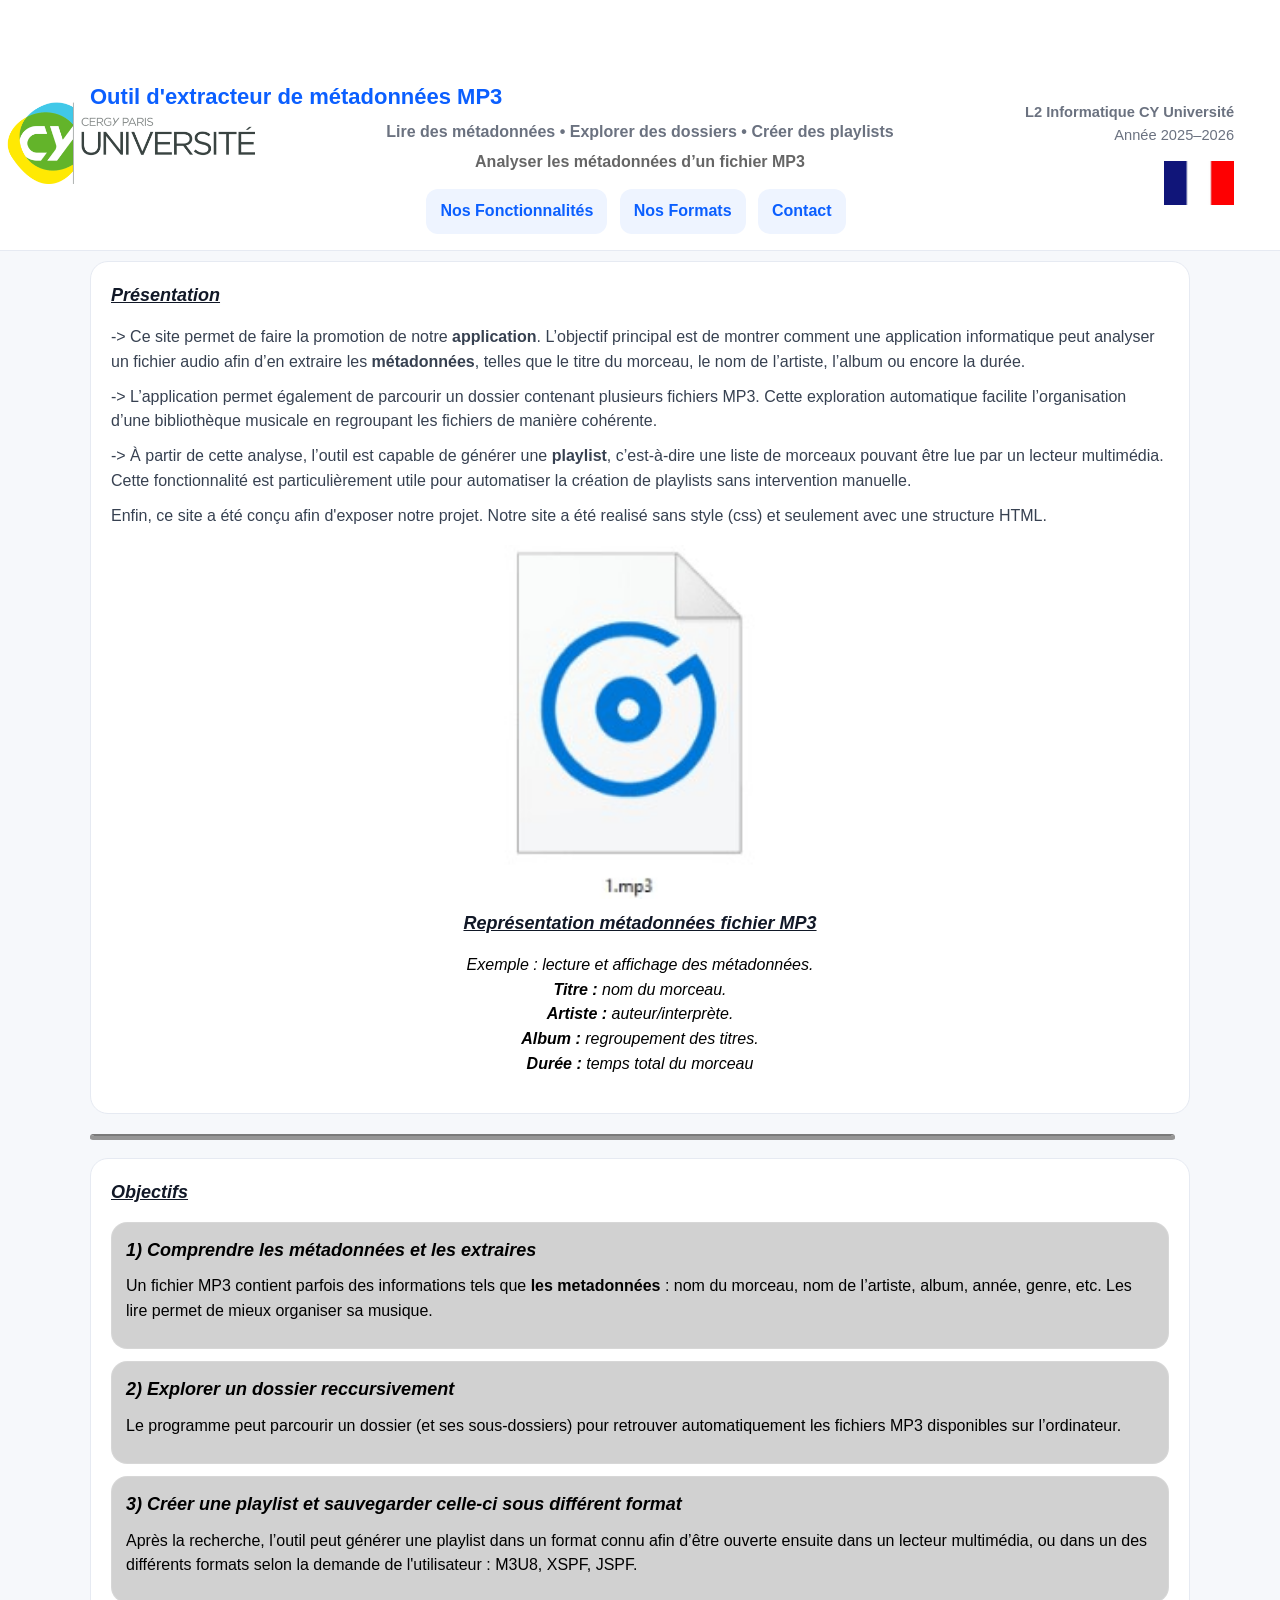
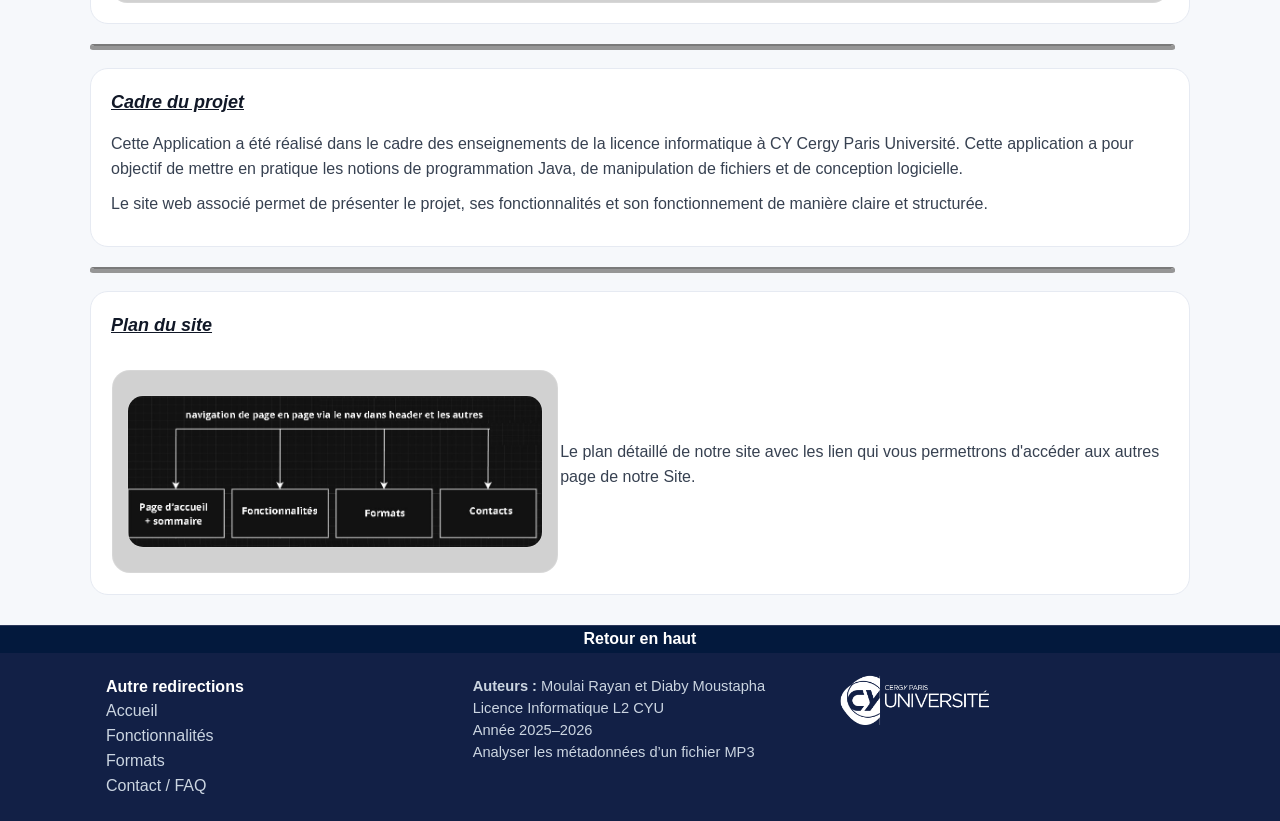
<file: index.html>
<!DOCTYPE html>
<html lang="fr">
<head>
  <meta charset="UTF-8">
  <title>Accueil</title>
  <link rel="icon" type="image/jpeg" href="icon.jpg">
  <meta name="description" content="MP3, métadonnées et playlists.">
  <link rel="stylesheet" href="style.css">
</head>
<body>
<header id="top" class="site-header">
  <table class="header-table">
    <tr>
      <td class="header-left">
        <img id="logo" src="1er.png" alt="cyu">
      </td>
      <td class="header-right">
        <p class="header-meta">
          <strong>L2 Informatique CY Université</strong><br>
          Année 2025–2026
        </p>
        <img id="scndlogo" src="france.jpg" alt="France">
      </td>
    </tr>
  </table>
  <br>
  <br>
  <h1 class="title">Outil d'extracteur de métadonnées MP3</h1>

  <p class="subtitle">
    <strong>Lire des métadonnées • Explorer des dossiers • Créer des playlists</strong>
  </p>

  <p class="highlight">
    <strong>Analyser les métadonnées d’un fichier MP3</strong>
  </p>

  <nav class="main-nav">
    <a href="fonctionnalites.html">Nos Fonctionnalités</a>
    <a href="formats.html">Nos Formats</a>
    <a href="contact.html">Contact</a>
  </nav>
</header>

<main id="container">

  <section>
    <h2 class="section-title"><u><em>Présentation</em></u></h2>

    <p>
      -> Ce site permet de faire la promotion de notre <strong>application</strong>.
      L’objectif principal est de montrer comment une application informatique peut analyser un fichier audio afin d’en extraire les <strong>métadonnées</strong>,
      telles que le titre du morceau, le nom de l’artiste, l’album ou encore la durée.
    </p>

    <p>
      -> L’application permet également de parcourir un dossier contenant plusieurs fichiers MP3.
      Cette exploration automatique facilite l’organisation d’une bibliothèque musicale en regroupant les fichiers de manière cohérente.
    </p>

    <p>
      -> À partir de cette analyse, l’outil est capable de générer une <strong>playlist</strong>,
      c’est-à-dire une liste de morceaux pouvant être lue par un lecteur multimédia. Cette fonctionnalité est particulièrement utile pour automatiser la création de playlists sans intervention manuelle.
    </p>

    <p>
      Enfin, ce site a été conçu afin d'exposer notre projet. Notre site a été realisé sans style (css) et seulement avec une structure HTML.
    </p>

    <figure>

  <img class="media-img" src="hero.jpg" alt="Illustration MP3">

  <figcaption class="media-caption">
    <h2 class="section-title">
      <strong><u><em>Représentation métadonnées fichier MP3</em></u></strong>
    </h2>

    Exemple : lecture et affichage des métadonnées.<br>
    <strong>Titre :</strong> nom du morceau.<br>
    <strong>Artiste :</strong> auteur/interprète.<br>
    <strong>Album :</strong> regroupement des titres.<br>
    <strong>Durée :</strong> temps total du morceau
  </figcaption>

    </figure>
  </section>

  <hr>

  <section>
    <h2 class="section-title"><u><em>Objectifs</em></u></h2>

    <article class="article">
      <h3 class="article-title"><em>1) Comprendre les métadonnées et les extraires</em></h3>
      <p class="part">
        Un fichier MP3 contient parfois des informations tels que <strong>les metadonnées</strong> : nom du morceau,
        nom de l’artiste, album, année, genre, etc. Les lire permet de mieux organiser sa musique.
      </p>
    </article>

    <article class="article">
      <h3 class="article-title"><em>2) Explorer un dossier reccursivement</em></h3>
      <p class="part">
        Le programme peut parcourir un dossier (et ses sous-dossiers) pour retrouver automatiquement
        les fichiers MP3 disponibles sur l’ordinateur.
      </p>
    </article>

    <article class="article">
      <h3 class="article-title"><em>3) Créer une playlist et sauvegarder celle-ci sous différent format</em></h3>
      <p class="part">
        Après la recherche, l’outil peut générer une playlist dans un format connu afin d’être
        ouverte ensuite dans un lecteur multimédia, ou dans un des différents formats selon la demande de l'utilisateur : M3U8, XSPF, JSPF.
      </p>
    </article>
  </section>

  <hr>

  <section>
    <h2 class="section-title"><u><em>Cadre du projet</em></u></h2>

    <p>
      Cette Application a été réalisé dans le cadre des enseignements de la licence informatique
      à CY Cergy Paris Université. Cette application a pour objectif de mettre en pratique les notions
      de programmation Java, de manipulation de fichiers et de conception logicielle.
    </p>

    <p>
      Le site web associé permet de présenter le projet, ses fonctionnalités et son fonctionnement
      de manière claire et structurée.
    </p>
  </section>

  <hr>

  <section>
    <h2 class="section-title"><u><em>Plan du site</em></u></h2>

    <table class="format-table">
      <tr>
        <td class="format-cell-media">
          <figure class="media-card">
            <img class="media-last" src="dia.jpg" alt="dia">
          </figure>
        </td>
        <td class="format-cell-text">
          <p>
            Le plan détaillé de notre site avec les lien qui vous permettrons d'accéder aux autres page de notre Site.
          </p>
        </td>
      </tr>
    </table>
  </section>

</main>
<footer class="site-footer">

  <table class="footer-top">
    <tr>
      <td>
        <a class="footer-top-link" href="#top">Retour en haut</a>
      </td>
    </tr>
  </table>
  <table class="footer-alc">
    <tr>
      <td class="footer-col">
        <strong>Autre redirections</strong>
        <ul class="footer-links">
          <li><a href="index.html">Accueil</a></li>
          <li><a href="fonctionnalites.html">Fonctionnalités</a></li>
          <li><a href="formats.html">Formats</a></li>
          <li><a href="contact.html">Contact / FAQ</a></li>
        </ul>
      </td>
      <td class="footer-col">
        <p class="footer-text">
          <strong>Auteurs :</strong> Moulai Rayan et Diaby Moustapha<br>
          Licence Informatique L2 CYU<br>
          Année 2025–2026<br>
          Analyser les métadonnées d’un fichier MP3
        </p>
      </td>
      <td class="footer-col">
        <img id="logobas" src="2eme.png" alt="logblanc">
      </td>
    </tr>
  </table>
</footer>
</body>
</html>
</file>
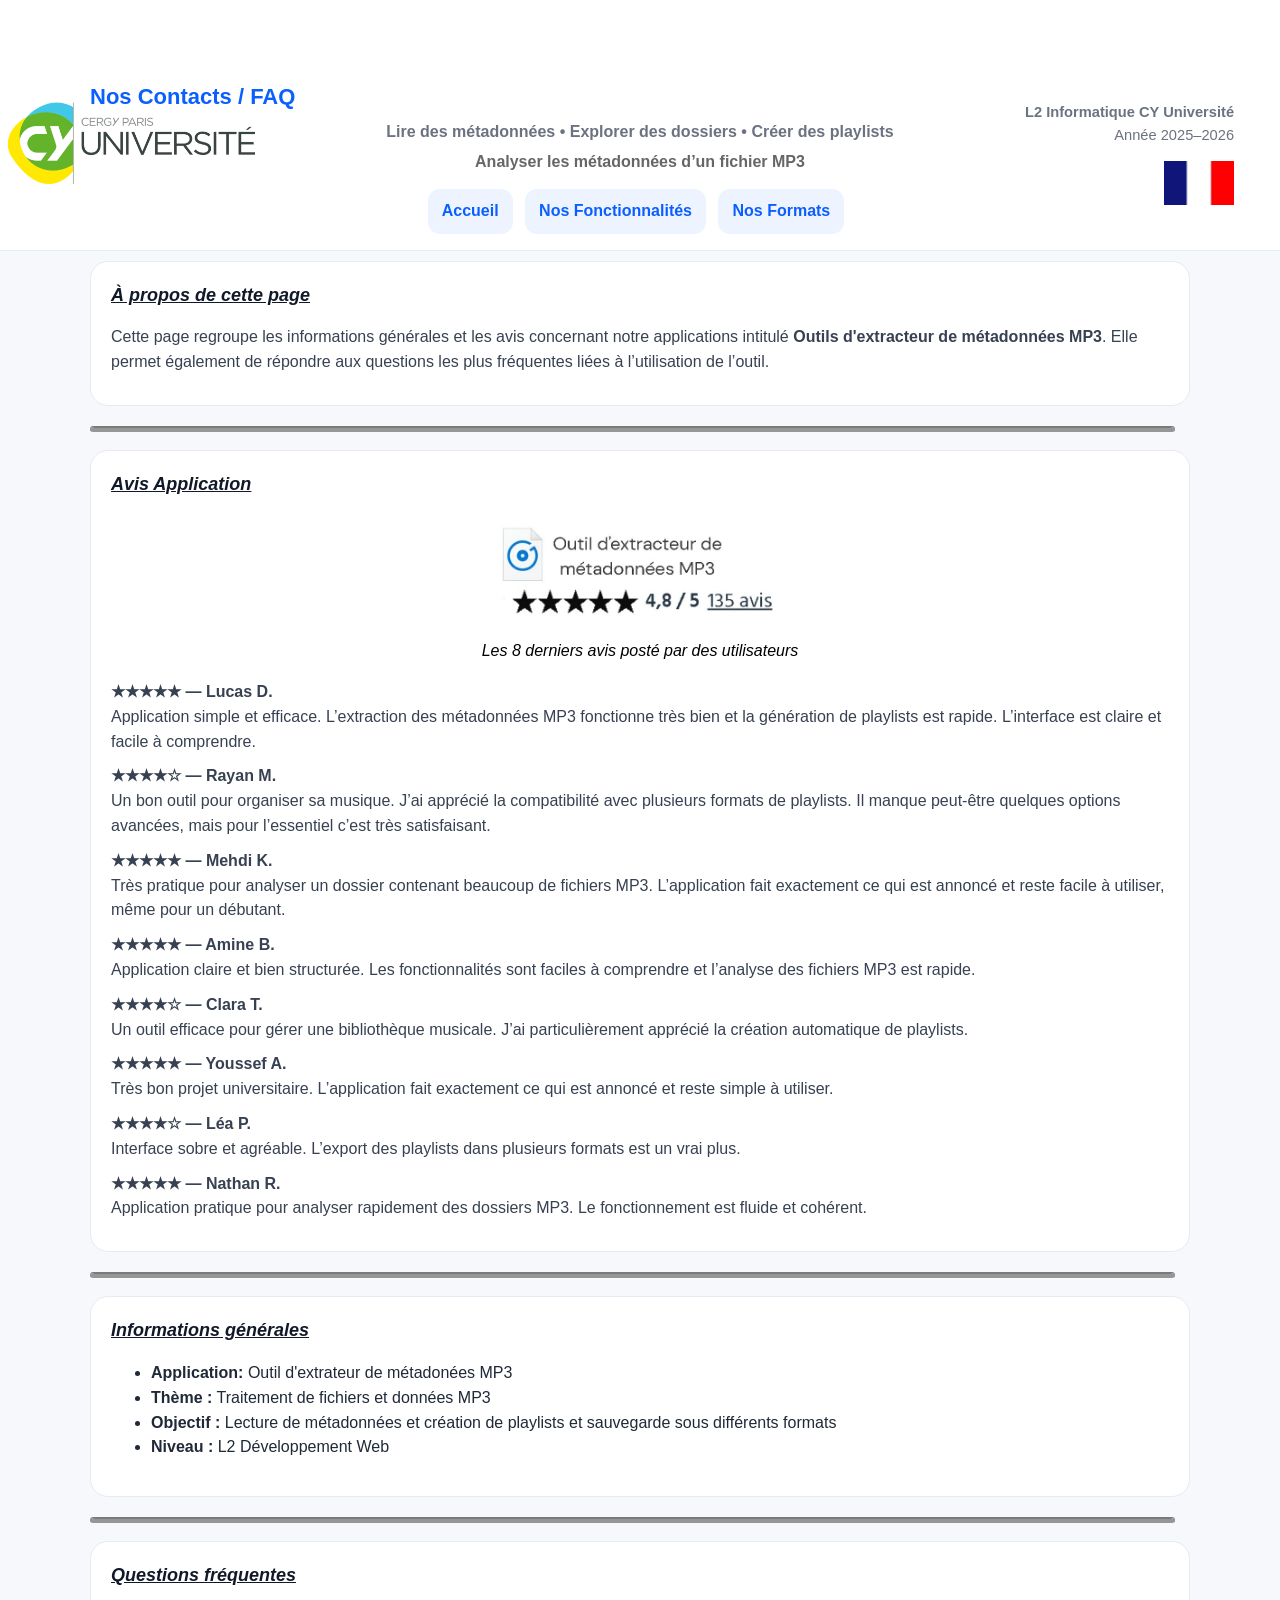
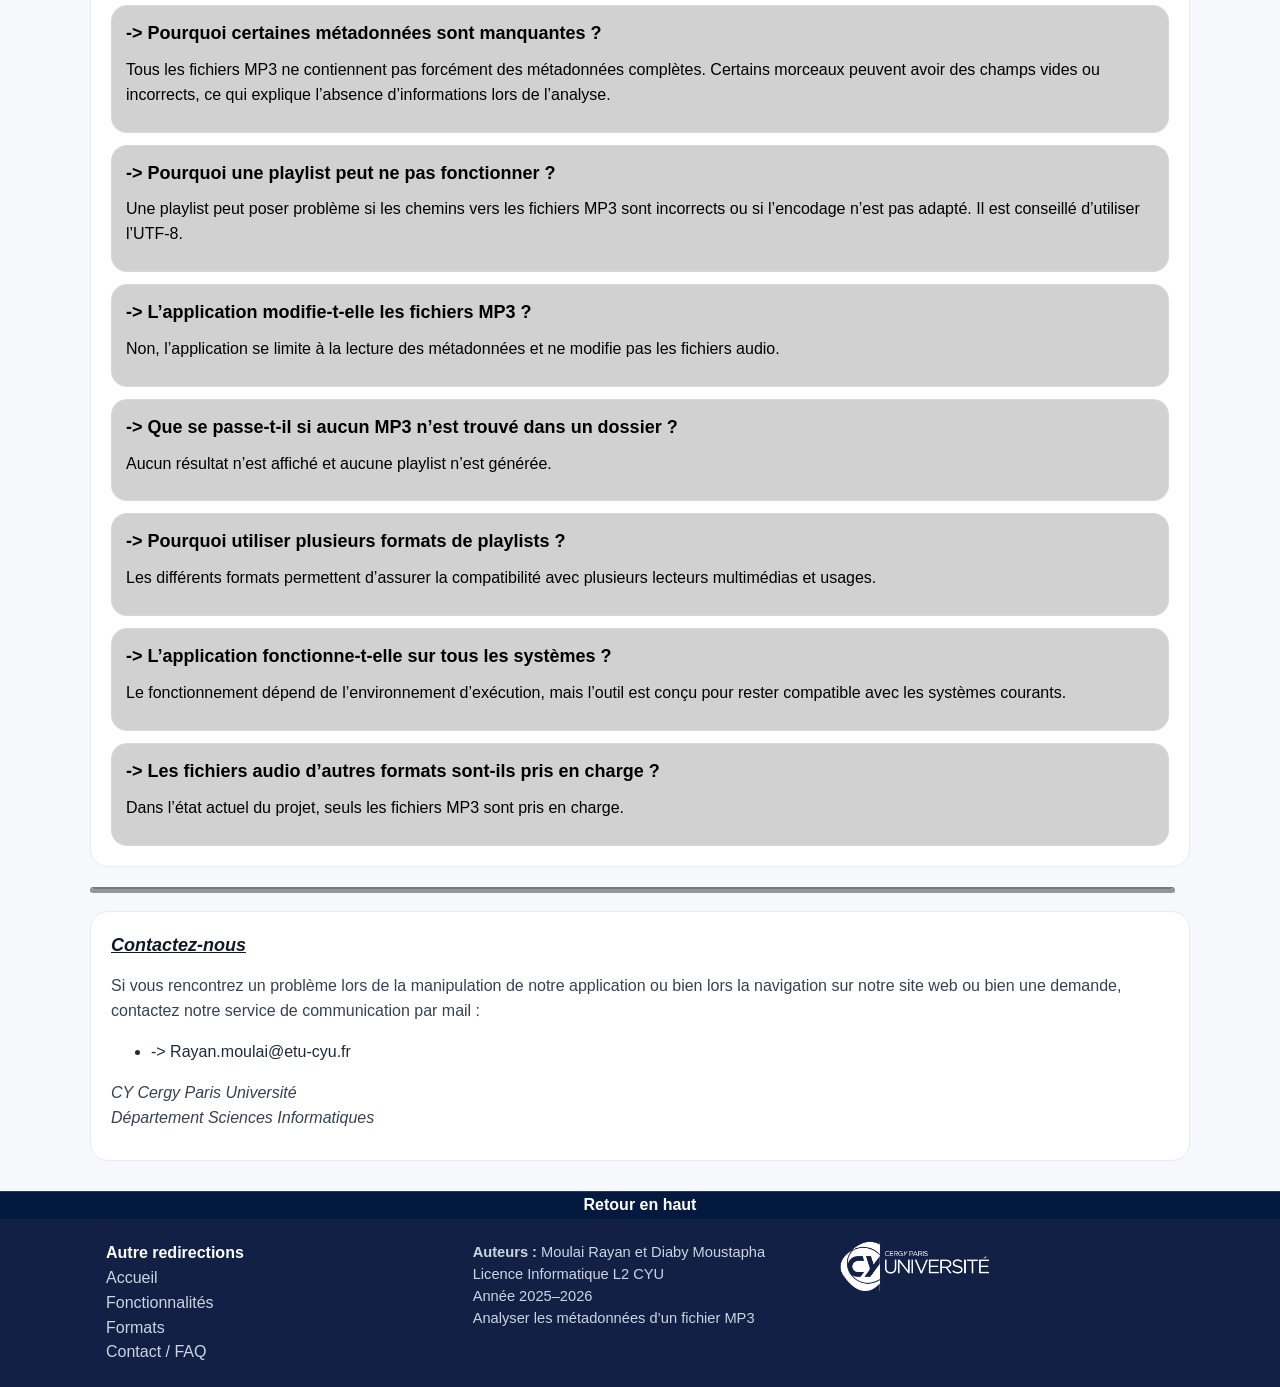
<file: contact.html>
<!DOCTYPE html>
<html lang="fr">
<head>
  <meta charset="UTF-8">
  <title>Contact</title>
  <meta name="description" content="MP3, métadonnées et playlists.">
  <link rel="icon" type="image/jpeg" href="icon.jpg">
  <link rel="stylesheet" href="style.css">
</head>

<body>

<header id="top" class="site-header">
  <table class="header-table">
    <tr>
      <td class="header-left">
        <img id="logo" src="1er.png" alt="cyu">
      </td>
      <td class="header-right">
        <p class="header-meta">
          <strong>L2 Informatique CY Université</strong><br>
          Année 2025–2026
        </p>
        <img id="scndlogo" src="france.jpg" alt="France">
      </td>
    </tr>
  </table>
  <br>
  <br>
  <h1 class="title">Nos Contacts / FAQ</h1>

  <p class="subtitle">
    <strong>Lire des métadonnées • Explorer des dossiers • Créer des playlists</strong>
  </p>
  <p class="highlight">
    <strong>Analyser les métadonnées d’un fichier MP3</strong>
  </p>

  <nav class="main-nav">
    <a href="index.html">Accueil</a>
    <a href="fonctionnalites.html">Nos Fonctionnalités</a>
    <a href="formats.html">Nos Formats</a>
  </nav>

</header>

<main id="container">

  <section>
    <h2 class="section-title"><em><u>À propos de cette page</u></em></h2>
    <p>
      Cette page regroupe les informations générales et les avis concernant notre applications intitulé
      <strong>Outils d'extracteur de métadonnées MP3</strong>. Elle permet également de répondre aux questions
      les plus fréquentes liées à l’utilisation de l’outil.
    </p>
  </section>

  <hr>

  <section >
    <h2 class="section-title"><em><u>Avis Application</u></em></h2>

    <figure>
      <img class="media-img" src="avis.jpg" alt="Avis consommateur">
      <figcaption class="media-caption">
        Les 8 derniers avis posté par des utilisateurs
      </figcaption>
    </figure>

    <p><strong>★★★★★ — Lucas D.</strong><br>
      Application simple et efficace. L’extraction des métadonnées MP3 fonctionne très bien et la génération de playlists est rapide. L’interface est claire et facile à comprendre.
    </p>

    <p><strong>★★★★☆ — Rayan M.</strong><br>
      Un bon outil pour organiser sa musique. J’ai apprécié la compatibilité avec plusieurs formats de playlists. Il manque peut-être quelques options avancées, mais pour l’essentiel c’est très satisfaisant.
    </p>

    <p><strong>★★★★★ — Mehdi K.</strong><br>
      Très pratique pour analyser un dossier contenant beaucoup de fichiers MP3. L’application fait exactement ce qui est annoncé et reste facile à utiliser, même pour un débutant.
    </p>

    <p><strong>★★★★★ — Amine B.</strong><br>
      Application claire et bien structurée. Les fonctionnalités sont faciles à comprendre et l’analyse des fichiers MP3 est rapide.
    </p>

    <p><strong>★★★★☆ — Clara T.</strong><br>
      Un outil efficace pour gérer une bibliothèque musicale. J’ai particulièrement apprécié la création automatique de playlists.
    </p>

    <p><strong>★★★★★ — Youssef A.</strong><br>
      Très bon projet universitaire. L’application fait exactement ce qui est annoncé et reste simple à utiliser.
    </p>

    <p><strong>★★★★☆ — Léa P.</strong><br>
      Interface sobre et agréable. L’export des playlists dans plusieurs formats est un vrai plus.
    </p>

    <p><strong>★★★★★ — Nathan R.</strong><br>
      Application pratique pour analyser rapidement des dossiers MP3. Le fonctionnement est fluide et cohérent.
    </p>
  </section>

  <hr>

  <section>
    <h2 class="section-title"><em><u>Informations générales</u></em></h2>

    <ul>
      <li><strong>Application:</strong> Outil d'extrateur de métadonées MP3</li>
      <li><strong>Thème :</strong> Traitement de fichiers et données MP3</li>
      <li><strong>Objectif :</strong> Lecture de métadonnées et création de playlists et sauvegarde sous différents formats</li>
      <li><strong>Niveau :</strong> L2 Développement Web</li>
    </ul>
  </section>

  <hr>

  <section>
    <h2 class="section-title"><em><u>Questions fréquentes</u></em></h2>

    <article class="article">
      <h3 class="article-title">-> Pourquoi certaines métadonnées sont manquantes ?</h3>
      <p class="part">
        Tous les fichiers MP3 ne contiennent pas forcément des métadonnées complètes.
        Certains morceaux peuvent avoir des champs vides ou incorrects, ce qui explique
        l’absence d’informations lors de l’analyse.
      </p>
    </article>

    <article class="article">
      <h3 class="article-title">-> Pourquoi une playlist peut ne pas fonctionner ?</h3>
      <p class="part">
        Une playlist peut poser problème si les chemins vers les fichiers MP3 sont incorrects
        ou si l’encodage n’est pas adapté. Il est conseillé d’utiliser l’UTF-8.
      </p>
    </article>

    <article class="article">
      <h3 class="article-title">-> L’application modifie-t-elle les fichiers MP3 ?</h3>
      <p class="part">
        Non, l’application se limite à la lecture des métadonnées et ne modifie pas
        les fichiers audio.
      </p>
    </article>

    <article class="article">
      <h3 class="article-title">-> Que se passe-t-il si aucun MP3 n’est trouvé dans un dossier ?</h3>
      <p class="part">
        Aucun résultat n’est affiché et aucune playlist n’est générée.
      </p>
    </article>

    <article class="article">
      <h3 class="article-title">-> Pourquoi utiliser plusieurs formats de playlists ?</h3>
      <p class="part">
        Les différents formats permettent d’assurer la compatibilité avec plusieurs
        lecteurs multimédias et usages.
      </p>
    </article>

    <article class="article">
      <h3 class="article-title">-> L’application fonctionne-t-elle sur tous les systèmes ?</h3>
      <p class="part">
        Le fonctionnement dépend de l’environnement d’exécution, mais l’outil est conçu
        pour rester compatible avec les systèmes courants.
      </p>
    </article>

    <article class="article">
      <h3 class="article-title">-> Les fichiers audio d’autres formats sont-ils pris en charge ?</h3>
      <p class="part">
        Dans l’état actuel du projet, seuls les fichiers MP3 sont pris en charge.
      </p>
    </article>
  </section>

  <hr>

  <section id="contact">
    <h2 class="section-title"><em><u>Contactez-nous</u></em></h2>

    <p>
      Si vous rencontrez un problème lors de la manipulation de notre application ou bien lors la navigation sur notre site web ou bien une demande,
      contactez notre service de communication par mail :
    </p>

    <ul>
      <li>-> Rayan.moulai@etu-cyu.fr</li>
    </ul>

    <p>
      <em>CY Cergy Paris Université</em><br>
      <em>Département Sciences Informatiques</em>
    </p>
  </section>

</main>
<footer class="site-footer">

  <table class="footer-top">
    <tr>
      <td>
        <a class="footer-top-link" href="#top">Retour en haut</a>
      </td>
    </tr>
  </table>

  <table class="footer-alc">
    <tr>
      <td class="footer-col">
        <strong>Autre redirections</strong>
        <ul class="footer-links">
          <li><a href="index.html">Accueil</a></li>
          <li><a href="fonctionnalites.html">Fonctionnalités</a></li>
          <li><a href="formats.html">Formats</a></li>
          <li><a href="contact.html">Contact / FAQ</a></li>
        </ul>
      </td>
      <td class="footer-col">
        <p class="footer-text">
          <strong>Auteurs :</strong> Moulai Rayan et Diaby Moustapha<br>
          Licence Informatique L2 CYU<br>
          Année 2025–2026<br>
          Analyser les métadonnées d’un fichier MP3
        </p>
      </td>
      <td class="footer-col">
        <img id="logobas" src="2eme.png" alt="logblanc">
      </td>
    </tr>
  </table>
</footer>
</body>
</html>
</file>
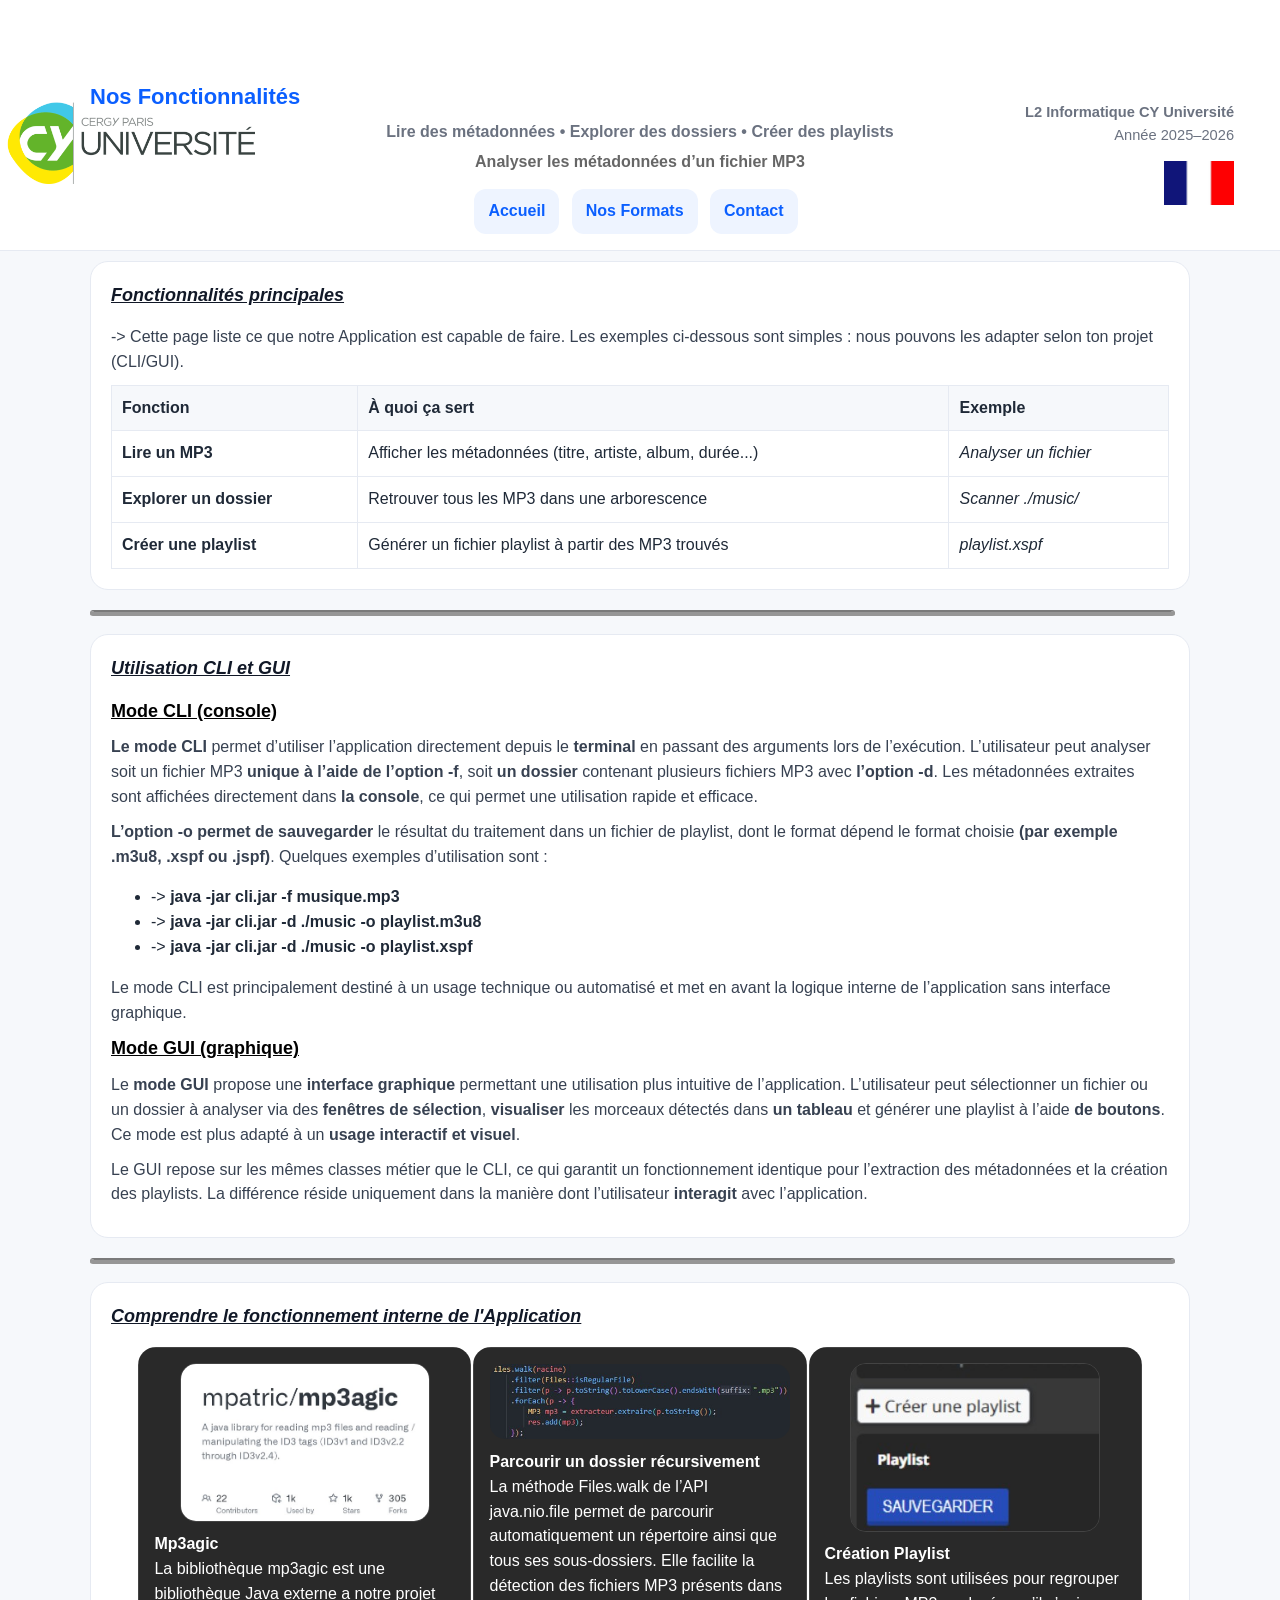
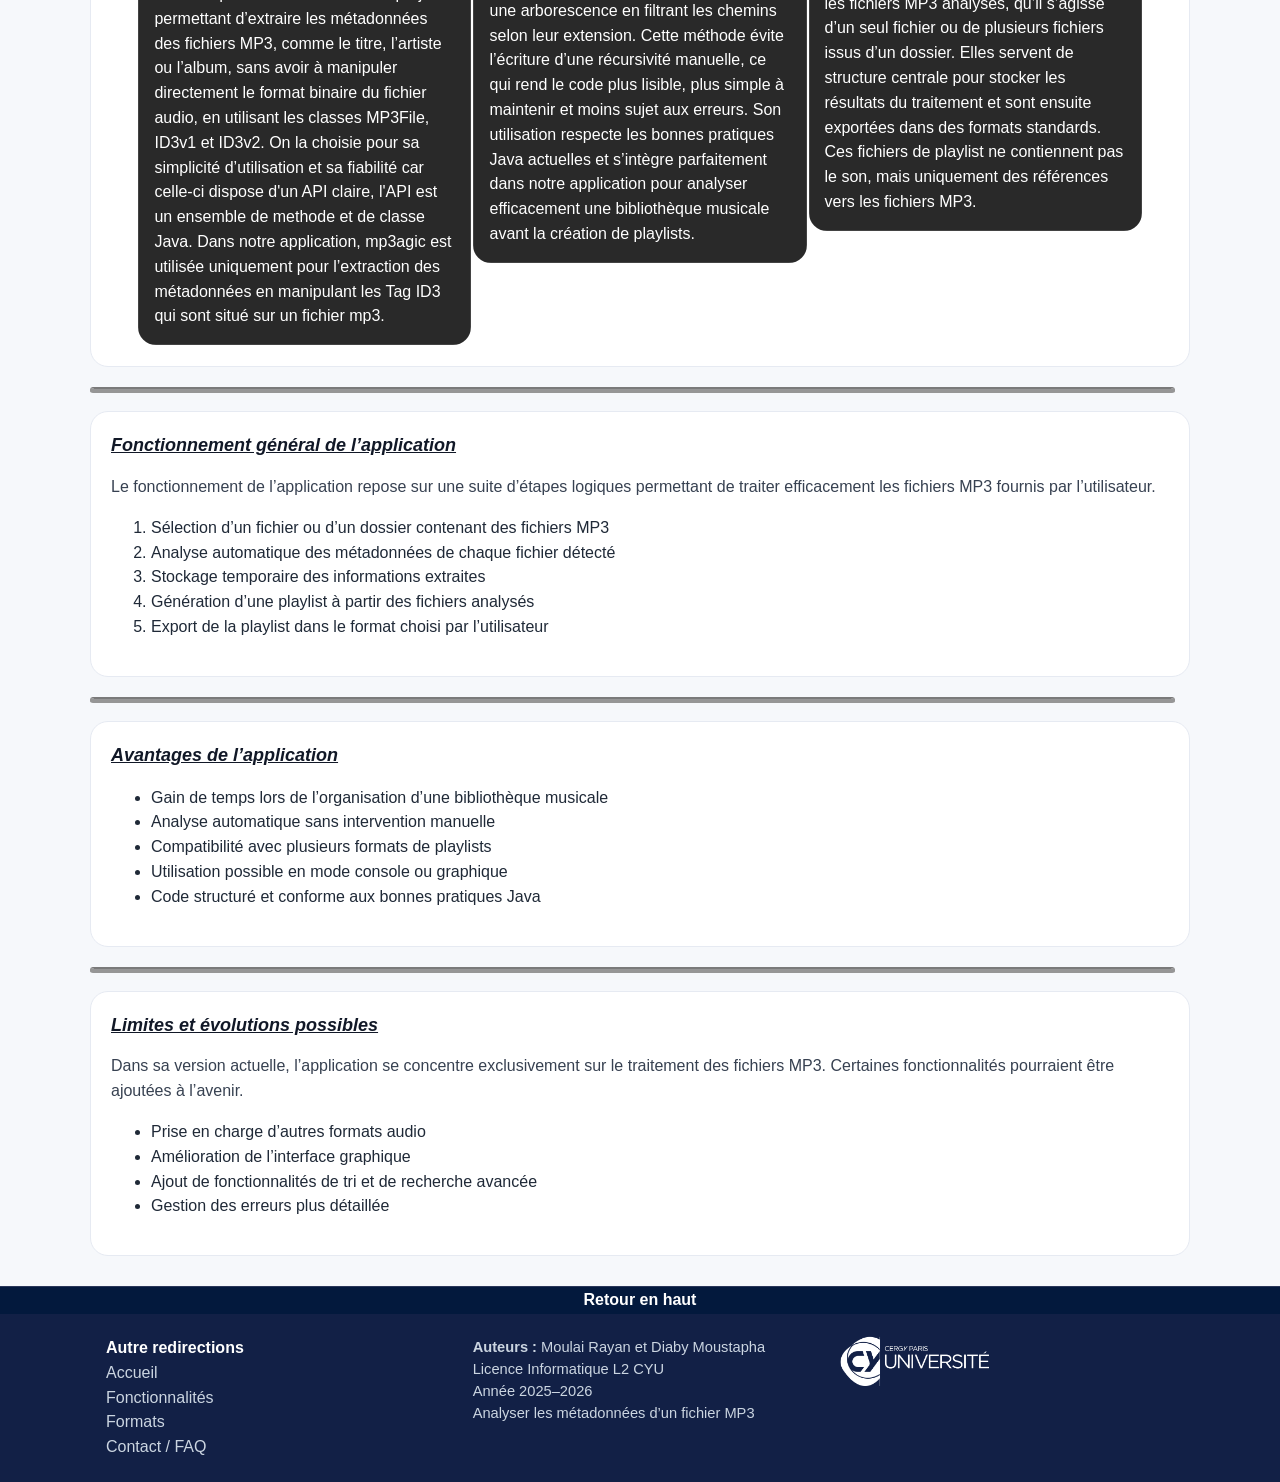
<file: fonctionnalites.html>
<!DOCTYPE html>
<html lang="fr">
<head>
  <meta charset="UTF-8">
  <title>Fonctionnalité</title>
  <link rel="icon" type="image/jpeg" href="icon.jpg">
  <meta name="description" content="MP3, métadonnées et playlists.">
  <link rel="stylesheet" href="style.css">
</head>

<body>

<header id="top" class="site-header">
  <table class="header-table">
    <tr>
      <td class="header-left">
        <img id="logo" src="1er.png" alt="cyu">
      </td>
      <td class="header-right">
        <p class="header-meta">
          <strong>L2 Informatique CY Université</strong><br>
          Année 2025–2026
        </p>
        <img id="scndlogo" src="france.jpg" alt="France">
      </td>
    </tr>
  </table>
  <br>
  <br>
  <h1 class="title">Nos Fonctionnalités</h1>

  <p class="subtitle">
    <strong>Lire des métadonnées • Explorer des dossiers • Créer des playlists</strong>
  </p> 
  <p class="highlight">
    <strong>Analyser les métadonnées d’un fichier MP3</strong>
  </p>

  <nav class="main-nav">
    <a href="index.html">Accueil</a>
    <a href="formats.html">Nos Formats</a>
    <a href="contact.html">Contact</a>
  </nav>

</header>

<main id="container">

  <section>
    <h2 class="section-title"><u><em>Fonctionnalités principales</em></u></h2>

    <p>
      -> Cette page liste ce que notre Application est capable de faire. Les exemples ci-dessous sont simples :
      nous pouvons les adapter selon ton projet (CLI/GUI).
    </p>

    <table class="data-table">
      <thead>
        <tr>
          <th>Fonction</th>
          <th>À quoi ça sert</th>
          <th>Exemple</th>
        </tr>
      </thead>

      <tbody>
        <tr>
          <td><strong>Lire un MP3</strong></td>
          <td>Afficher les métadonnées (titre, artiste, album, durée...)</td>
          <td><em>Analyser un fichier</em></td>
        </tr>

        <tr>
          <td><strong>Explorer un dossier</strong></td>
          <td>Retrouver tous les MP3 dans une arborescence</td>
          <td><em>Scanner ./music/</em></td>
        </tr>

        <tr>
          <td><strong>Créer une playlist</strong></td>
          <td>Générer un fichier playlist à partir des MP3 trouvés</td>
          <td><em>playlist.xspf</em></td>
        </tr>
      </tbody>
    </table>
  </section>

  <hr>

  <section>
    <h2 class="section-title"><strong><u><em>Utilisation CLI et GUI</em></u></strong></h2>

    <h3 class="article-title"><u>Mode CLI (console)</u></h3>

    <p>
      <strong>Le mode CLI</strong> permet d’utiliser l’application directement depuis le <strong>terminal</strong> en passant des arguments lors de l’exécution.
      L’utilisateur peut analyser soit un fichier MP3 <strong>unique à l’aide de l’option -f</strong>, soit <strong>un dossier</strong> contenant plusieurs fichiers MP3 avec <strong>l’option -d</strong>.
      Les métadonnées extraites sont affichées directement dans <strong>la console</strong>, ce qui permet une utilisation rapide et efficace.
    </p>

    <p>
      <strong>L’option -o permet de sauvegarder</strong> le résultat du traitement dans un fichier de playlist, dont le format dépend le format choisie
      <strong>(par exemple .m3u8, .xspf ou .jspf)</strong>. Quelques exemples d’utilisation sont :
    </p>

    <ul>
      <li>-> <strong>java -jar cli.jar -f musique.mp3</strong></li>
      <li>-> <strong>java -jar cli.jar -d ./music -o playlist.m3u8</strong></li>
      <li>-> <strong>java -jar cli.jar -d ./music -o playlist.xspf</strong></li>
    </ul>

    <p>
      Le mode CLI est principalement destiné à un usage technique ou automatisé et met en avant la logique interne de l’application sans interface graphique.
    </p>

    <h3 class="article-title"><u>Mode GUI (graphique)</u></h3>

    <p>
      Le <strong>mode GUI</strong> propose une <strong>interface graphique</strong> permettant une utilisation plus intuitive de l’application.
      L’utilisateur peut sélectionner un fichier ou un dossier à analyser via des <strong>fenêtres de sélection</strong>, <strong>visualiser</strong> les morceaux détectés dans <strong>un tableau</strong>
      et générer une playlist à l’aide <strong>de boutons</strong>.
      Ce mode est plus adapté à un <strong>usage interactif et visuel</strong>.
    </p>

    <p>
      Le GUI repose sur les mêmes classes métier que le CLI, ce qui garantit un fonctionnement identique pour l’extraction des métadonnées et la création des playlists.
      La différence réside uniquement dans la manière dont l’utilisateur <strong>interagit</strong> avec l’application.
    </p>
  </section>

  <hr>

  <section>
    <h2 class="section-title">
      <em><u>Comprendre le fonctionnement interne de l'Application</u></em>
    </h2>

    <table class="footer-table">
      <tr>

        <td class="fmt-cell">
          <table class="fmt-card">
            <tr>
              <td>
                <figure class="fmt-figure">
                  <img class="fmt-img" src="mp3agic.jpg" alt="Analyse MP3">
                  <figcaption class="fmt-caption">
                    <strong>Mp3agic</strong><br>
                    La bibliothèque mp3agic est une bibliothèque Java externe a notre projet permettant d’extraire les métadonnées des fichiers MP3, comme le titre, l’artiste ou l’album, sans avoir à manipuler directement le format binaire du fichier audio, en utilisant les classes MP3File, ID3v1 et ID3v2.
                    On la choisie pour sa simplicité d’utilisation et sa fiabilité car celle-ci dispose d'un API claire, l'API est un ensemble de methode et de classe Java.
                    Dans notre application, mp3agic est utilisée uniquement pour l’extraction des métadonnées en manipulant les Tag ID3 qui sont situé sur un fichier mp3.
                  </figcaption>
                </figure>
              </td>
            </tr>
          </table>
        </td>
        <td class="fmt-cell">
          <table class="fmt-card">
            <tr>
              <td>
                <figure class="fmt-figure">
                  <img class="fmt-img-large" src="filewalk.jpg" alt="Génération de playlist">
                  <figcaption class="fmt-caption">
                    <strong>Parcourir un dossier récursivement</strong><br>
                    La méthode Files.walk de l’API java.nio.file permet de parcourir automatiquement un répertoire ainsi que tous ses sous-dossiers.
                    Elle facilite la détection des fichiers MP3 présents dans une arborescence en filtrant les chemins selon leur extension.
                    Cette méthode évite l’écriture d’une récursivité manuelle, ce qui rend le code plus lisible, plus simple à maintenir et moins sujet aux erreurs.
                    Son utilisation respecte les bonnes pratiques Java actuelles et s’intègre parfaitement dans notre application pour analyser efficacement une bibliothèque musicale avant la création de playlists.
                  </figcaption>
                </figure>
              </td>
            </tr>
          </table>
        </td>

        <td class="fmt-cell">
          <table class="fmt-card">
            <tr>
              <td>
                <figure class="fmt-figure">
                  <img class="fmt-img" src="crplaylist.jpg" alt="Organisation des fichiers">
                  <figcaption class="fmt-caption">
                    <strong>Création Playlist</strong><br>
                    Les playlists sont utilisées pour regrouper les fichiers MP3 analysés, qu’il s’agisse d’un seul fichier ou de plusieurs fichiers issus d’un dossier.
                    Elles servent de structure centrale pour stocker les résultats du traitement et sont ensuite exportées dans des formats standards.
                    Ces fichiers de playlist ne contiennent pas le son, mais uniquement des références vers les fichiers MP3.
                  </figcaption>
                </figure>
              </td>
            </tr>
          </table>
        </td>

      </tr>
    </table>
  </section>

  <hr>

  <section>
    <h2 class="section-title"><u><em>Fonctionnement général de l’application</em></u></h2>

    <p>
      Le fonctionnement de l’application repose sur une suite d’étapes logiques permettant
      de traiter efficacement les fichiers MP3 fournis par l’utilisateur.
    </p>

    <ol>
      <li>Sélection d’un fichier ou d’un dossier contenant des fichiers MP3</li>
      <li>Analyse automatique des métadonnées de chaque fichier détecté</li>
      <li>Stockage temporaire des informations extraites</li>
      <li>Génération d’une playlist à partir des fichiers analysés</li>
      <li>Export de la playlist dans le format choisi par l’utilisateur</li>
    </ol>
  </section>

  <hr>

  <section>
    <h2 class="section-title"><u><em>Avantages de l’application</em></u></h2>

    <ul>
      <li>Gain de temps lors de l’organisation d’une bibliothèque musicale</li>
      <li>Analyse automatique sans intervention manuelle</li>
      <li>Compatibilité avec plusieurs formats de playlists</li>
      <li>Utilisation possible en mode console ou graphique</li>
      <li>Code structuré et conforme aux bonnes pratiques Java</li>
    </ul>
  </section>

  <hr>

  <section>
    <h2 class="section-title"><u><em>Limites et évolutions possibles</em></u></h2>

    <p>
      Dans sa version actuelle, l’application se concentre exclusivement sur le traitement
      des fichiers MP3. Certaines fonctionnalités pourraient être ajoutées à l’avenir.
    </p>

    <ul>
      <li>Prise en charge d’autres formats audio</li>
      <li>Amélioration de l’interface graphique</li>
      <li>Ajout de fonctionnalités de tri et de recherche avancée</li>
      <li>Gestion des erreurs plus détaillée</li>
    </ul>
  </section>

</main>
<footer class="site-footer">

  <table class="footer-top">
    <tr>
      <td>
        <a class="footer-top-link" href="#top">Retour en haut</a>
      </td>
    </tr>
  </table>

  <table class="footer-alc">
    <tr>
      <td class="footer-col">
        <strong>Autre redirections</strong>
        <ul class="footer-links">
          <li><a href="index.html">Accueil</a></li>
          <li><a href="fonctionnalites.html">Fonctionnalités</a></li>
          <li><a href="formats.html">Formats</a></li>
          <li><a href="contact.html">Contact / FAQ</a></li>
        </ul>
      </td>
      <td class="footer-col">
        <p class="footer-text">
          <strong>Auteurs :</strong> Moulai Rayan et Diaby Moustapha<br>
          Licence Informatique L2 CYU<br>
          Année 2025–2026<br>
          Analyser les métadonnées d’un fichier MP3
        </p>
      </td>
      <td class="footer-col">
        <img id="logobas" src="2eme.png" alt="logblanc">
      </td>
    </tr>
  </table>
</footer>
</body>
</html>
</file>
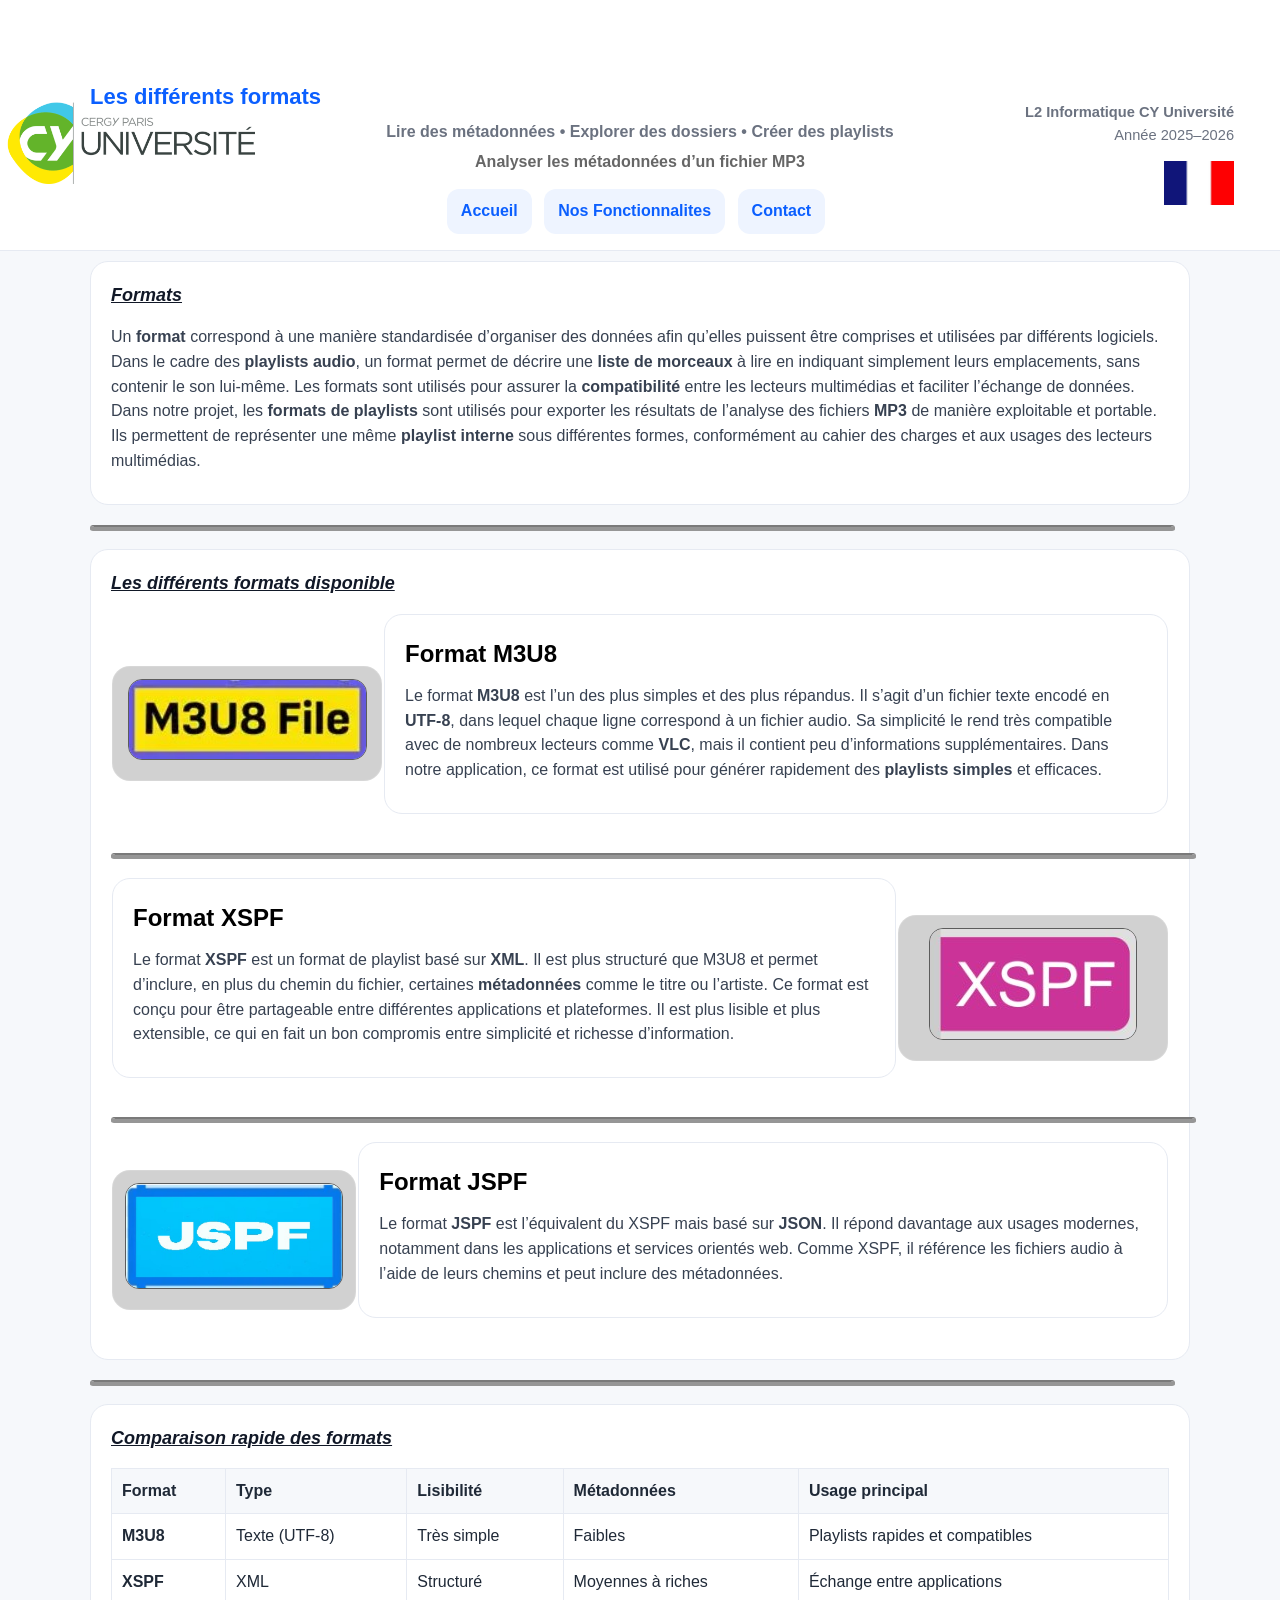
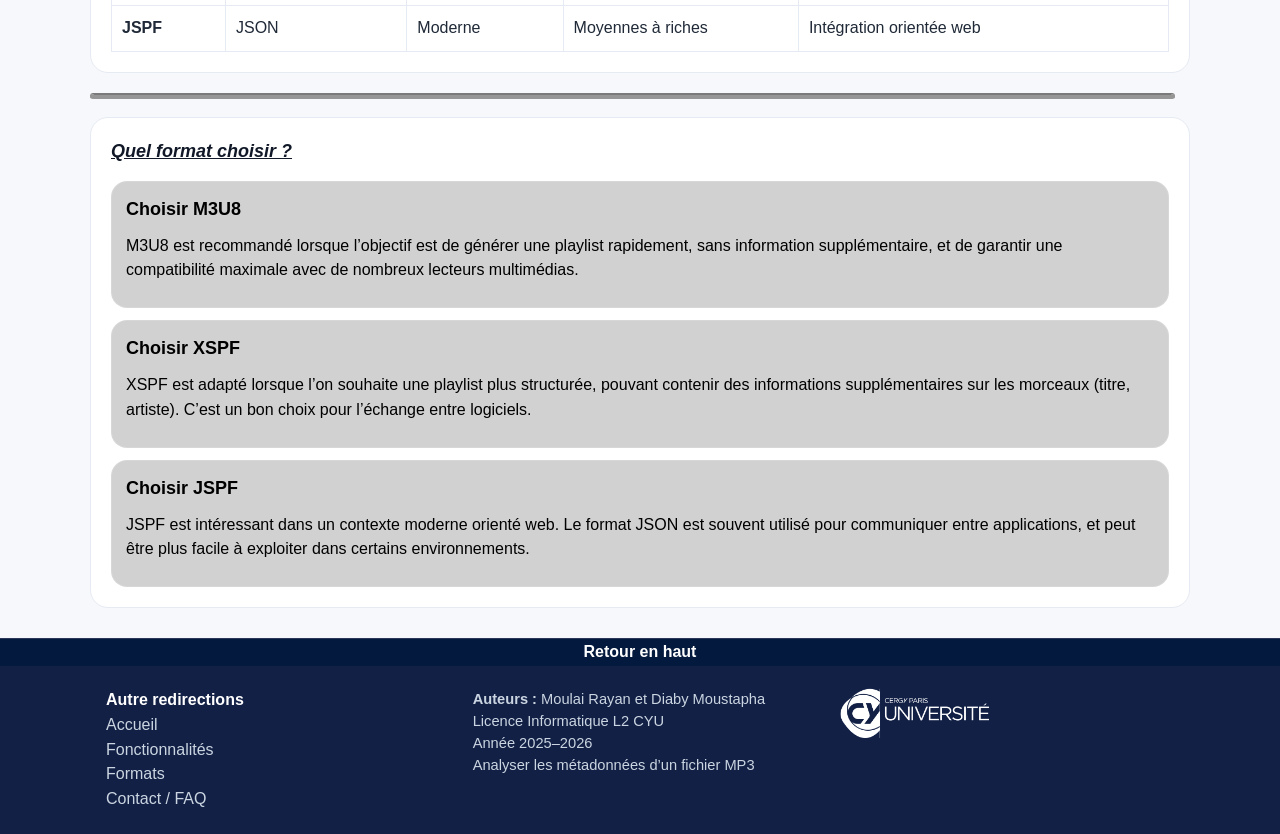
<file: formats.html>
<!DOCTYPE html>
<html lang="fr">
<head>
  <meta charset="UTF-8">
  <title>Formats</title>
  <link rel="icon" type="image/jpeg" href="icon.jpg">
  <meta name="description" content="MP3, métadonnées et playlists.">
  <link rel="stylesheet" href="style.css">
</head>

<body>

<header id="top" class="site-header">
  <table class="header-table">
    <tr>
      <td class="header-left">
        <img id="logo" src="1er.png" alt="cyu">
      </td>
      <td class="header-right">
        <p class="header-meta">
          <strong>L2 Informatique CY Université</strong><br>
          Année 2025–2026
        </p>
        <img id="scndlogo" src="france.jpg" alt="France">
      </td>
    </tr>
  </table>
  <br>
  <br>
  <h1 class="title">Les différents formats</h1>

  <p class="subtitle">
    <strong>Lire des métadonnées • Explorer des dossiers • Créer des playlists</strong>
  </p>
  
  <p class="highlight">
    <strong>Analyser les métadonnées d’un fichier MP3</strong>
  </p>

  <nav class="main-nav">
    <a href="index.html">Accueil</a>
    <a href="fonctionnalites.html">Nos Fonctionnalites</a>
    <a href="contact.html">Contact</a>
  </nav>
</header>

<main id="container">

  <section>
    <h2 class="section-title"><em><u>Formats</u></em></h2>
    <p>
      Un <strong>format</strong> correspond à une manière standardisée d’organiser des données afin qu’elles puissent être comprises et utilisées par différents logiciels.
      Dans le cadre des <strong>playlists audio</strong>, un format permet de décrire une <strong>liste de morceaux</strong> à lire en indiquant simplement leurs emplacements, sans contenir le son lui-même.
      Les formats sont utilisés pour assurer la <strong>compatibilité</strong> entre les lecteurs multimédias et faciliter l’échange de données.
      Dans notre projet, les <strong>formats de playlists</strong> sont utilisés pour exporter les résultats de l’analyse des fichiers <strong>MP3</strong> de manière exploitable et portable.
      Ils permettent de représenter une même <strong>playlist interne</strong> sous différentes formes, conformément au cahier des charges et aux usages des lecteurs multimédias.
    </p>
  </section>

  <hr>

  <section>
    <h2 class="section-title"><em><u>Les différents formats disponible</u></em></h2>

    <table class="format-table">
      <tr>
        <td class="format-cell-media">
          <figure class="format-media-li">
            <img src="M3U8.jpg" alt="M3U8">
          </figure>
        </td>
        <td class="format-cell-text">
          <section class="format-text">
            <h3>Format M3U8</h3>
            <p>
              Le format <strong>M3U8</strong> est l’un des plus simples et des plus répandus. Il s’agit d’un fichier texte encodé en <strong>UTF-8</strong>, dans lequel chaque ligne correspond à un fichier audio.
              Sa simplicité le rend très compatible avec de nombreux lecteurs comme <strong>VLC</strong>, mais il contient peu d’informations supplémentaires.
              Dans notre application, ce format est utilisé pour générer rapidement des <strong>playlists simples</strong> et efficaces.
            </p>
          </section>
        </td>
      </tr>
    </table>

    <hr>

    <table class="format-table">
      <tr>
        <td class="format-cell-text">
          <section class="format-text">
            <h3>Format XSPF</h3>
            <p>
              Le format <strong>XSPF</strong> est un format de playlist basé sur <strong>XML</strong>.
              Il est plus structuré que M3U8 et permet d’inclure, en plus du chemin du fichier, certaines <strong>métadonnées</strong> comme le titre ou l’artiste.
              Ce format est conçu pour être partageable entre différentes applications et plateformes.
              Il est plus lisible et plus extensible, ce qui en fait un bon compromis entre simplicité et richesse d’information.
            </p>
          </section>
        </td>
        <td class="format-cell-media">
          <figure class="format-media-li">
            <img src="XSPF.jpg" alt="XSPF">
          </figure>
        </td>
      </tr>
    </table>

    <hr>

    <table class="format-table">
      <tr>
        <td class="format-cell-media">
          <figure class="format-media">
            <img src="JSPF.jpg" alt="JSPF">
          </figure>
        </td>
        <td class="format-cell-text">
          <section class="format-text">
            <h3>Format JSPF</h3>
            <p>
              Le format <strong>JSPF</strong> est l’équivalent du XSPF mais basé sur <strong>JSON</strong>.
              Il répond davantage aux usages modernes, notamment dans les applications et services orientés web.
              Comme XSPF, il référence les fichiers audio à l’aide de leurs chemins et peut inclure des métadonnées.
            </p>
          </section>
        </td>
      </tr>
    </table>

  </section>

  <hr>

  <section>
    <h2 class="section-title"><u><em>Comparaison rapide des formats</em></u></h2>

    <table class="data-table">
      <thead>
        <tr>
          <th>Format</th>
          <th>Type</th>
          <th>Lisibilité</th>
          <th>Métadonnées</th>
          <th>Usage principal</th>
        </tr>
      </thead>
      <tbody>
        <tr>
          <td><strong>M3U8</strong></td>
          <td>Texte (UTF-8)</td>
          <td>Très simple</td>
          <td>Faibles</td>
          <td>Playlists rapides et compatibles</td>
        </tr>
        <tr>
          <td><strong>XSPF</strong></td>
          <td>XML</td>
          <td>Structuré</td>
          <td>Moyennes à riches</td>
          <td>Échange entre applications</td>
        </tr>
        <tr>
          <td><strong>JSPF</strong></td>
          <td>JSON</td>
          <td>Moderne</td>
          <td>Moyennes à riches</td>
          <td>Intégration orientée web</td>
        </tr>
      </tbody>
    </table>
  </section>

  <hr>

  <section>
    <h2 class="section-title"><u><em>Quel format choisir ?</em></u></h2>

    <article class="article">
      <h3 class="article-title">Choisir M3U8</h3>
      <p class="part">
        M3U8 est recommandé lorsque l’objectif est de générer une playlist rapidement, sans information supplémentaire,
        et de garantir une compatibilité maximale avec de nombreux lecteurs multimédias.
      </p>
    </article>

    <article class="article">
      <h3 class="article-title">Choisir XSPF</h3>
      <p class="part">
        XSPF est adapté lorsque l’on souhaite une playlist plus structurée, pouvant contenir des informations supplémentaires
        sur les morceaux (titre, artiste). C’est un bon choix pour l’échange entre logiciels.
      </p>
    </article>

    <article class="article">
      <h3 class="article-title">Choisir JSPF</h3>
      <p class="part">
        JSPF est intéressant dans un contexte moderne orienté web. Le format JSON est souvent utilisé pour communiquer
        entre applications, et peut être plus facile à exploiter dans certains environnements.
      </p>
    </article>
  </section>

</main>
<footer class="site-footer">

  <table class="footer-top">
    <tr>
      <td>
        <a class="footer-top-link" href="#top">Retour en haut</a>
      </td>
    </tr>
  </table>

  <table class="footer-alc">
    <tr>
      <td class="footer-col">
        <strong>Autre redirections</strong>
        <ul class="footer-links">
          <li><a href="index.html">Accueil</a></li>
          <li><a href="fonctionnalites.html">Fonctionnalités</a></li>
          <li><a href="formats.html">Formats</a></li>
          <li><a href="contact.html">Contact / FAQ</a></li>
        </ul>
      </td>
      <td class="footer-col">
        <p class="footer-text">
          <strong>Auteurs :</strong> Moulai Rayan et Diaby Moustapha<br>
          Licence Informatique L2 CYU<br>
          Année 2025–2026<br>
          Analyser les métadonnées d’un fichier MP3
        </p>
      </td>
      <td class="footer-col">
        <img id="logobas" src="2eme.png" alt="logblanc">
      </td>
    </tr>
  </table>
</footer>
</body>
</html>
</file>
<file: style.css>
/* TOUTES LES PAGES*/
* {
  box-sizing: border-box;
}

html, body {
  margin: 0;
  padding: 0;
}

body {
  font-family: Arial, sans-serif;
  font-size: 12pt;
  line-height: 1.55;
  background-color: #f6f8fb;
  color: #1f2937;
}

/* Liens */
a {
  color: #0b5fff;
  text-decoration: none;
}

a:visited {
  color: #1f1f9c;
}

a:hover {
  text-decoration: underline;
}

/* Séparateurs */
hr {
  width: 1085px;
  border: 4px solid #969696;
  border-top: 2px solid #7a7a7a;
  margin: 18px 0;
  border-radius: 6px;
}

/* HEADER */
header {
  width: 100%;
  background-color: #ffffff;
  border-bottom: 1px solid #e6eaf2;
  padding: 16px 0;
}

/* Tables header / footer */
.header-table,
.footer-table {
  width: 1100px;
  max-width: 95%;
  margin: 0 auto;
  border-collapse: collapse;
}

/* Zones gauche */
.header-left,
.footer-left {
  vertical-align: top;
  text-align: left;
  position: absolute;
  top: 100px;
  right: 80%;
}

/* Zones droite */
.header-right,
.footer-right {
  vertical-align: top;
  text-align: right;
  position: absolute;
  top: 100px;
  left: 80%;
}

/* Logo */
#logo {
  width: 250px;
  height: auto;
}

#scndlogo{
  width: 70px;
  height: auto;
  margin-top: 15px;
}
/* Texte en haut a droite */
.header-meta {
  text-align: right;
  color: #6b7280;
  font-size: 11pt;
  margin: 0;
  top: 100px;
  left: 80%;
}

/* Titre principal */
.title {
  width: 1100px;
  max-width: 95%;
  margin: 14px auto 0 auto;
  text-align: left;
  font-size: 22px;
  font-weight: bold;
  color: #0b5fff;
}
/* Sous-titre */
.subtitle {
  width: 1100px;
  max-width: 95%;
  margin: 6px auto 0 auto;
  color: #6b7280;
  text-align: center;
}

/* Texte mis en avant */
.highlight {
  text-align: center;
  color: #666666;
  margin-top: 6px;
}

/* Navigation principale */
.main-nav {
  width: 1100px;
  max-width: 95%;
  margin: 14px auto 0 auto;
  text-align: center;
}

.main-nav a {
  display: inline-block;
  padding: 10px 14px;
  margin-right: 8px;
  border-radius: 12px;
  background-color: #eef4ff;
  color: #0b5fff;
  font-weight: bold;
}

.main-nav a:hover {
  background-color: #dbe8ff;
  text-decoration: none;
}

/* CONTENU */
#container {
  width: 1100px;
  max-width: 96%;
  margin: 0 auto;
  padding: 10px 0px;
}

main {
  width: 1100px;
  max-width: 95%;
  margin: 20px auto 40px auto;
}

/* Sections */
section {
  background-color: #ffffff;
  border: 1px solid #e6eaf2;
  border-radius: 18px;
  padding: 20px;
  margin-bottom: 20px;
}

/* Titres */
h2 {
  margin-top: 0;
  font-size: 18px;
  color: #111827;
}

h3 {
  margin-top: 0;
  font-size: 15px;
  color: #111827;
}

/* Paragraphes */
p {
  color: #374151;
  margin: 10px 0;
}

/* Articles (INDEX / FONCTIONNALITE) */
.article {
  border: 1px solid rgba(255, 255, 255, 0.12);
  background: rgba(0, 0, 0, 0.18);
  border-radius: 16px;
  padding: 14px;
  margin-top: 12px;
  color: #000000;
}

.article-title {
  margin: 0 0 6px 0;
  color: #000000;
  font-size: 13.5pt;
}

.part {
  color: #000000;
}

/* Images */
figure img {
  max-width: 100%;
  border-radius: 14px;
  border: 1px solid #5c5c5c;
}

.media-card {
  border: 1px solid rgba(255, 255, 255, 0.12);
  background: rgba(0, 0, 0, 0.18);
  border-radius: 18px;
  padding: 14px;
  text-align: center;
  margin: 14px auto 0;
}

.media-img {
  width: 300px;
  max-width: 92%;
  height: auto;
  display: block;
  margin: 10px auto;
  border-radius: 16px;
  border: 1px solid rgba(255, 255, 255, 0.12);
}

.media-last {
  width: 520px;
  height: auto;
  display: block;
  margin: 10px auto;
  border-radius: 16px;
  border: 1px solid rgba(255, 255, 255, 0.12);
}

.media-caption {
  color: #000000;
  font-style: oblique;
  text-align: center;
}

/* TABLEAUX  */
.data-table {
  width: 100%;
  border-collapse: collapse;
}

.data-table th,
.data-table td {
  border: 1px solid #e6eaf2;
  padding: 10px;
  text-align: left;
  vertical-align: top;
}

.data-table th {
  background-color: #f6f8fb;
  font-weight: bold;
}

/* FORMATS */
.format-table {
  width: 100%;
  border-collapse: collapse;
}

.format-cell-media,
.format-cell-text {
  vertical-align: middle;
}

.format-media {
  margin: 0 auto;
  text-align: center;
  border: 1px solid rgba(255, 255, 255, 0.12);
  background: rgba(0, 0, 0, 0.18);
  border-radius: 18px;
  padding: 12px;
}

.format-media-li{
  margin: 0 auto;
  text-align: center;
  border: 1px solid rgba(255, 255, 255, 0.12);
  background: rgba(0, 0, 0, 0.18);
  border-radius: 18px;
  padding: 12px 12px 12px 12px;
  width: 270px;
}
.format-text h3 {
  margin: 0 0 12px 0;
  font-size: 24px;
  font-weight: bold;
  color: #000000;
}

.format-text p {
  text-align: left;
  text-indent: 0;
}

/*FOOTER */
.site-footer {
  width: 100%;
  background-color: #122046;
  color: #ffffff;
  padding: 0;
  border-top: 1px solid rgba(255,255,255,0.10);
}

.footer-top {
  width: 100%;
  border-collapse: collapse;
  background-color: #03193d;
  text-align: center;
}

.footer-top-link {
  color: #ffffff;
  font-weight: bold;
}

.footer-top-link:hover {
  color: #ffffff;
  text-decoration: none;
}

.footer-alc {
  width: 1100px;
  max-width: 95%;
  margin: 0 auto;
  border-collapse: collapse;
  padding: 0;
}

.footer-col {
  width: 25%;
  vertical-align: top;
  padding: 22px 16px;
}

/* Liens colonne */
.footer-links {
  list-style: none;
  padding: 0;
  margin: 0;
}

.footer-links a {
  color: #cbd5e1;
}

.footer-links a:hover {
  color: #ffffff;
  text-decoration: underline;
}

/* Texte footer */
.footer-text {
  margin: 0;
  color: #cbd5e1;
  font-size: 11pt;
  line-height: 1.5;
}

#logobas {
  width: 150px;
  height: auto;
}

/* Fonctionnalité */
.fmt-cell {
  vertical-align: top;
  width: 33%;
}

.fmt-card {
  width: 100%;
  border-collapse: collapse;
  border: 1px solid rgba(255, 255, 255, 0.12);
  background: rgba(0, 0, 0, 0.18);
  border-radius: 18px;
  background-color: #292929;
}

.fmt-figure {
  margin: 0;
  padding: 14px;
  text-align: center;
}

.fmt-img {
  width: 250px;
  height: auto;
  display: block;
  margin: 0 auto 10px auto;
  border-radius: 16px;
  border: 1px solid rgba(255, 255, 255, 0.12);
}

.fmt-img-large {
  width: 500px;
  height: auto;
  display: block;
  margin: 0 auto 10px auto;
  border-radius: 16px;
  border: 1px solid rgba(46, 46, 46, 0.12);
}

.fmt-caption {
  color: #ffffff;
  text-align: left;
}
</file>
